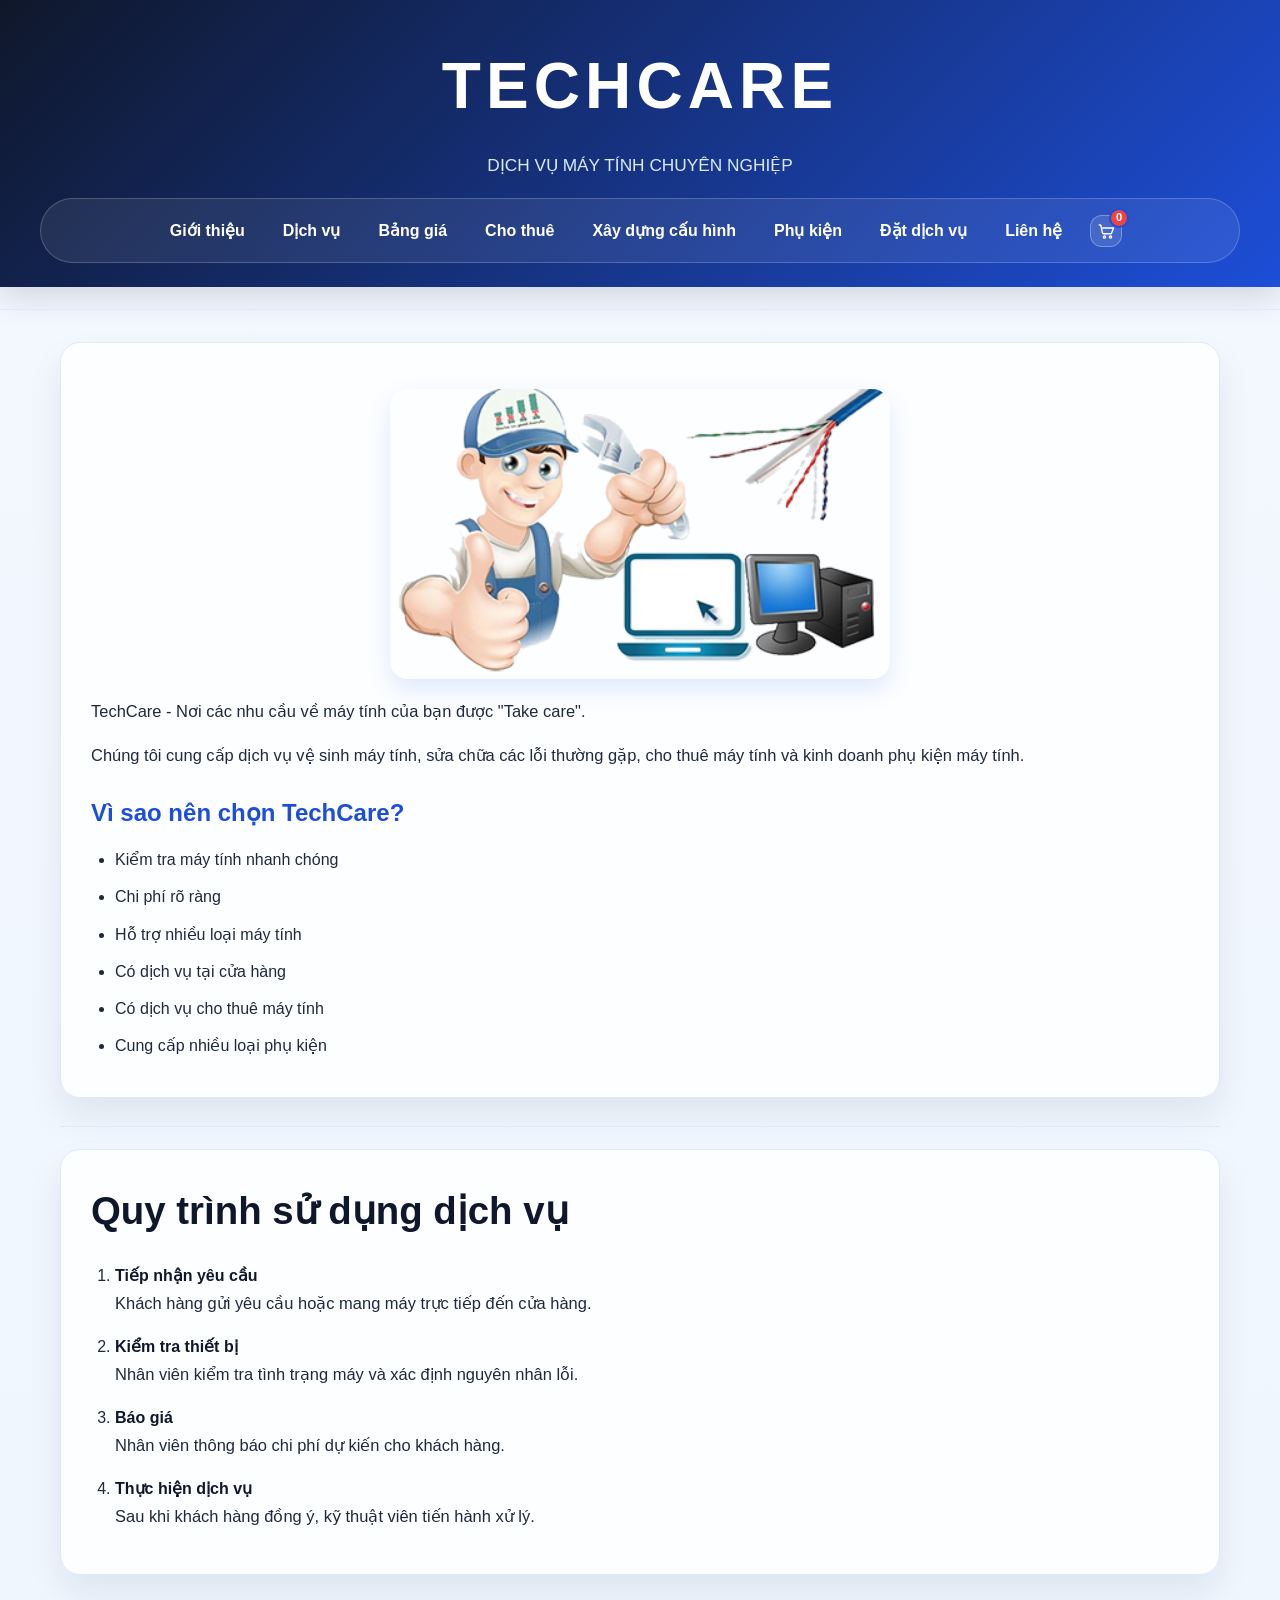
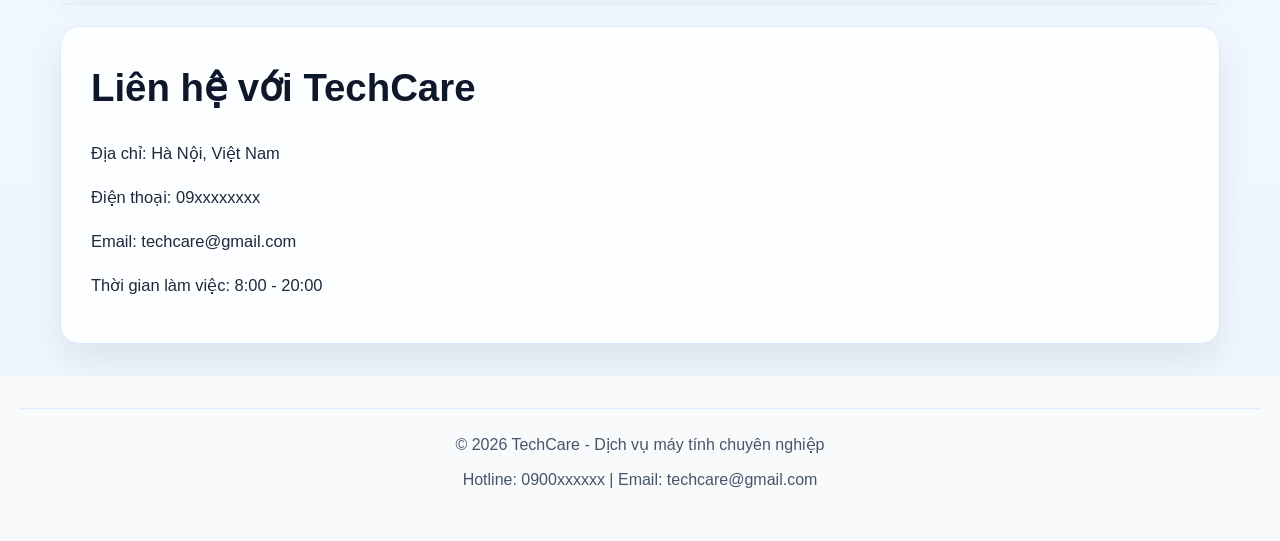
<file: index.html>
<!DOCTYPE html>
<html lang="vi">
<head>
    <meta charset="UTF-8">
    <meta name="viewport" content="width=device-width, initial-scale=1.0">
    <title>Trang chủ - TechCare</title>
    <meta name="description" content="TechCare - Dịch vụ sửa chữa, vệ sinh, cho thuê máy tính và phụ kiện máy tính">
    <link rel="stylesheet" href="style.css">
</head>
<body>
<header>
    <h1>TECHCARE</h1>
    <p>DỊCH VỤ MÁY TÍNH CHUYÊN NGHIỆP</p>
    <nav>
    <a href="index.html#gioi-thieu">Giới thiệu</a>
    <a href="dich-vu.html">Dịch vụ</a>
    <a href="bang-gia.html">Bảng giá</a>
    <a href="cho-thue.html">Cho thuê</a>
    <a href="xay-dung-cau-hinh.html">Xây dựng cấu hình</a>
    <a href="phu-kien.html">Phụ kiện</a>
    <a href="dat-dich-vu.html">Đặt dịch vụ</a>
    <a href="index.html#lien-he">Liên hệ</a>
    <button class="cart-button" type="button" aria-label="Giỏ hàng, 0 sản phẩm" aria-haspopup="dialog" aria-controls="cart-dialog">
        <svg viewBox="0 0 24 24" aria-hidden="true" focusable="false">
            <path d="M3 4h2l2.2 10.1a2 2 0 0 0 2 1.6h8.5a2 2 0 0 0 1.9-1.4L22 8H6"></path>
            <circle cx="10" cy="20" r="1.5"></circle>
            <circle cx="18" cy="20" r="1.5"></circle>
        </svg>
        <span class="cart-count" aria-live="polite">0</span>
    </button>
</nav>
</header>
<hr>
<main>
<section id="gioi-thieu">

            
            <img src="images/021809.png" alt="Sửa chữa máy tính" width="500">
            

            <p>
                TechCare - Nơi các nhu cầu về máy tính của bạn được "Take care".
            </p>

            <p>
                Chúng tôi cung cấp dịch vụ vệ sinh máy tính,
                sửa chữa các lỗi thường gặp, cho thuê máy tính
                và kinh doanh phụ kiện máy tính.
            </p>

            <h3>Vì sao nên chọn TechCare?</h3>

            <ul>
                <li>Kiểm tra máy tính nhanh chóng</li>
                <li>Chi phí rõ ràng</li>
                <li>Hỗ trợ nhiều loại máy tính</li>
                <li>Có dịch vụ tại cửa hàng</li>
                <li>Có dịch vụ cho thuê máy tính</li>
                <li>Cung cấp nhiều loại phụ kiện</li>
            </ul>

        </section>

<hr>

<section id="quy-trinh">

            <h2>Quy trình sử dụng dịch vụ</h2>

            <ol>

                <li>
                    <strong>Tiếp nhận yêu cầu</strong>
                    <p>
                        Khách hàng gửi yêu cầu hoặc mang máy
                        trực tiếp đến cửa hàng.
                    </p>
                </li>

                <li>
                    <strong>Kiểm tra thiết bị</strong>
                    <p>
                        Nhân viên kiểm tra tình trạng máy
                        và xác định nguyên nhân lỗi.
                    </p>
                </li>

                <li>
                    <strong>Báo giá</strong>
                    <p>
                        Nhân viên thông báo chi phí dự kiến
                        cho khách hàng.
                    </p>
                </li>

                <li>
    <strong>Thực hiện dịch vụ</strong>
    <p>
        Sau khi khách hàng đồng ý,
        kỹ thuật viên tiến hành xử lý.
    </p>
</li>

</ol>

</section>

<hr>

<section id="lien-he">

    <h2>Liên hệ với TechCare</h2>

    <p>Địa chỉ: Hà Nội, Việt Nam</p>
    <p>Điện thoại: 09xxxxxxxx</p>
    <p>Email: techcare@gmail.com</p>
    <p>Thời gian làm việc: 8:00 - 20:00</p>

</section>
</main>
<footer>
    <hr>
    <p>&copy; 2026 TechCare - Dịch vụ máy tính chuyên nghiệp</p>
    <p>Hotline: 0900xxxxxx | Email: techcare@gmail.com</p>
</footer>
<script src="cart.js"></script>
</body>
</html>
</file>
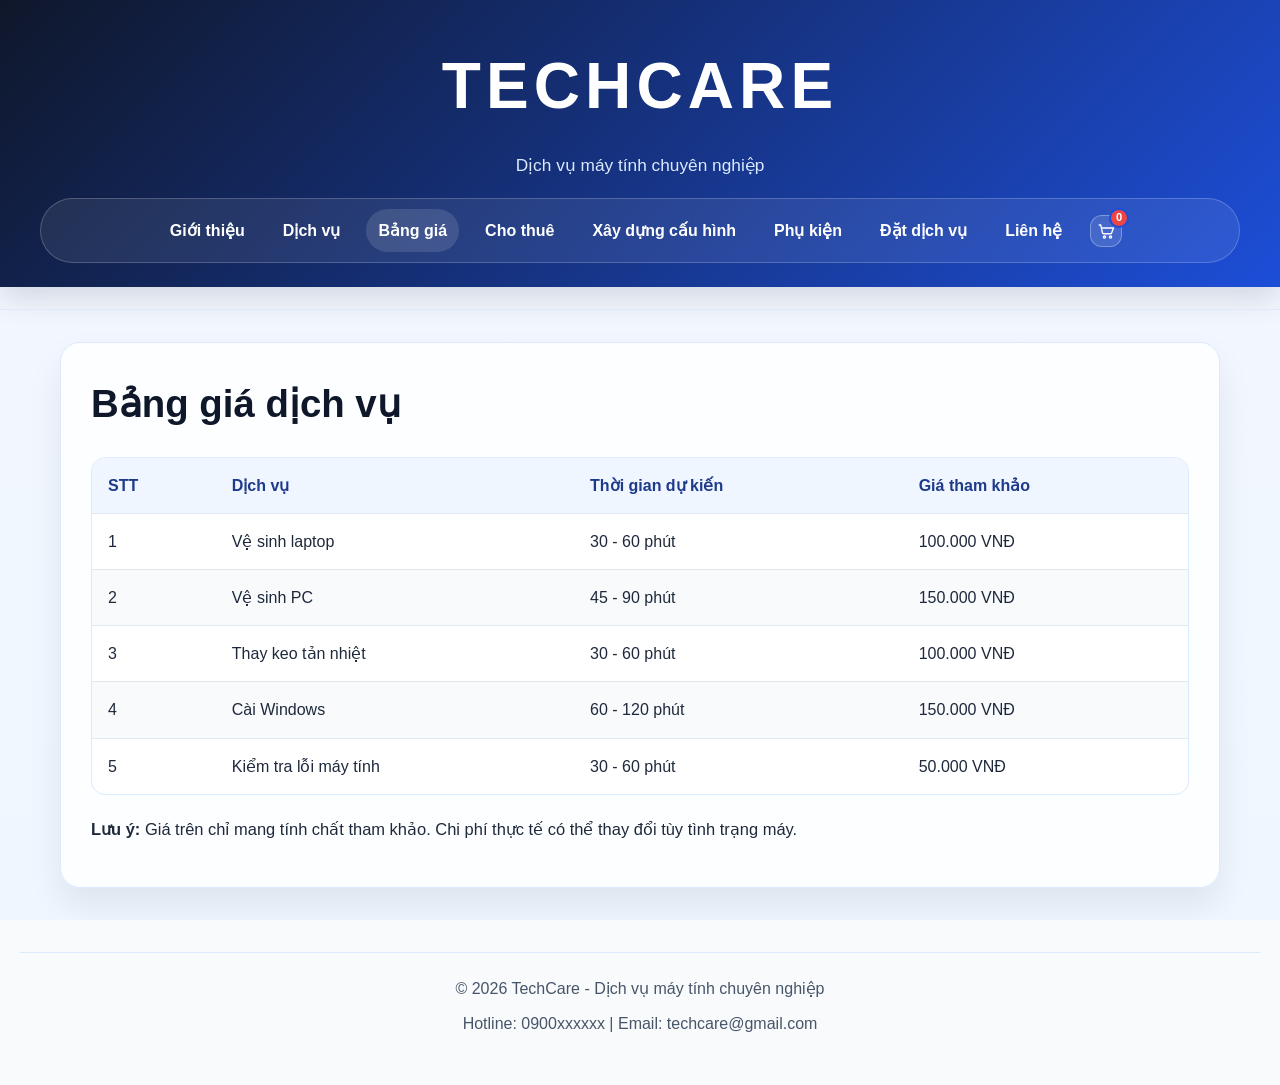
<file: bang-gia.html>
<!DOCTYPE html>
<html lang="vi">
<head>
    <meta charset="UTF-8">
    <meta name="viewport" content="width=device-width, initial-scale=1.0">
    <title>Bảng giá - TechCare</title>
    <meta name="description" content="TechCare - Dịch vụ sửa chữa, vệ sinh, cho thuê máy tính và phụ kiện máy tính">
    <link rel="stylesheet" href="style.css">
</head>
<body>
<header>
    <h1>TECHCARE</h1>
    <p>Dịch vụ máy tính chuyên nghiệp</p>
    <nav>
    <a href="index.html#gioi-thieu">Giới thiệu</a>
    <a href="dich-vu.html">Dịch vụ</a>
    <a href="bang-gia.html" aria-current="page">Bảng giá</a>
    <a href="cho-thue.html">Cho thuê</a>
    <a href="xay-dung-cau-hinh.html">Xây dựng cấu hình</a>
    <a href="phu-kien.html">Phụ kiện</a>
    <a href="dat-dich-vu.html">Đặt dịch vụ</a>
    <a href="index.html#lien-he">Liên hệ</a>
    <button class="cart-button" type="button" aria-label="Giỏ hàng, 0 sản phẩm" aria-haspopup="dialog" aria-controls="cart-dialog">
        <svg viewBox="0 0 24 24" aria-hidden="true" focusable="false">
            <path d="M3 4h2l2.2 10.1a2 2 0 0 0 2 1.6h8.5a2 2 0 0 0 1.9-1.4L22 8H6"></path>
            <circle cx="10" cy="20" r="1.5"></circle>
            <circle cx="18" cy="20" r="1.5"></circle>
        </svg>
        <span class="cart-count" aria-live="polite">0</span>
    </button>
</nav>
</header>
<hr>
<main>
<section id="bang-gia">

            <h2>Bảng giá dịch vụ</h2>

            <div class="table-wrap">
            <table>

                <thead>
                    <tr>
                        <th>STT</th>
                        <th>Dịch vụ</th>
                        <th>Thời gian dự kiến</th>
                        <th>Giá tham khảo</th>
                    </tr>
                </thead>

                <tbody>

                    <tr>
                        <td>1</td>
                        <td>Vệ sinh laptop</td>
                        <td>30 - 60 phút</td>
                        <td>100.000 VNĐ</td>
                    </tr>

                    <tr>
                        <td>2</td>
                        <td>Vệ sinh PC</td>
                        <td>45 - 90 phút</td>
                        <td>150.000 VNĐ</td>
                    </tr>

                    <tr>
                        <td>3</td>
                        <td>Thay keo tản nhiệt</td>
                        <td>30 - 60 phút</td>
                        <td>100.000 VNĐ</td>
                    </tr>

                    <tr>
                        <td>4</td>
                        <td>Cài Windows</td>
                        <td>60 - 120 phút</td>
                        <td>150.000 VNĐ</td>
                    </tr>

                    <tr>
                        <td>5</td>
                        <td>Kiểm tra lỗi máy tính</td>
                        <td>30 - 60 phút</td>
                        <td>50.000 VNĐ</td>
                    </tr>

                </tbody>

            </table>
            </div>

            <p>
                <strong>Lưu ý:</strong>
                Giá trên chỉ mang tính chất tham khảo.
                Chi phí thực tế có thể thay đổi tùy tình trạng máy.
            </p>

        </section>
</main>
<footer>
    <hr>
    <p>&copy; 2026 TechCare - Dịch vụ máy tính chuyên nghiệp</p>
    <p>Hotline: 0900xxxxxx | Email: techcare@gmail.com</p>
</footer>
<script src="cart.js"></script>
</body>
</html>
</file>
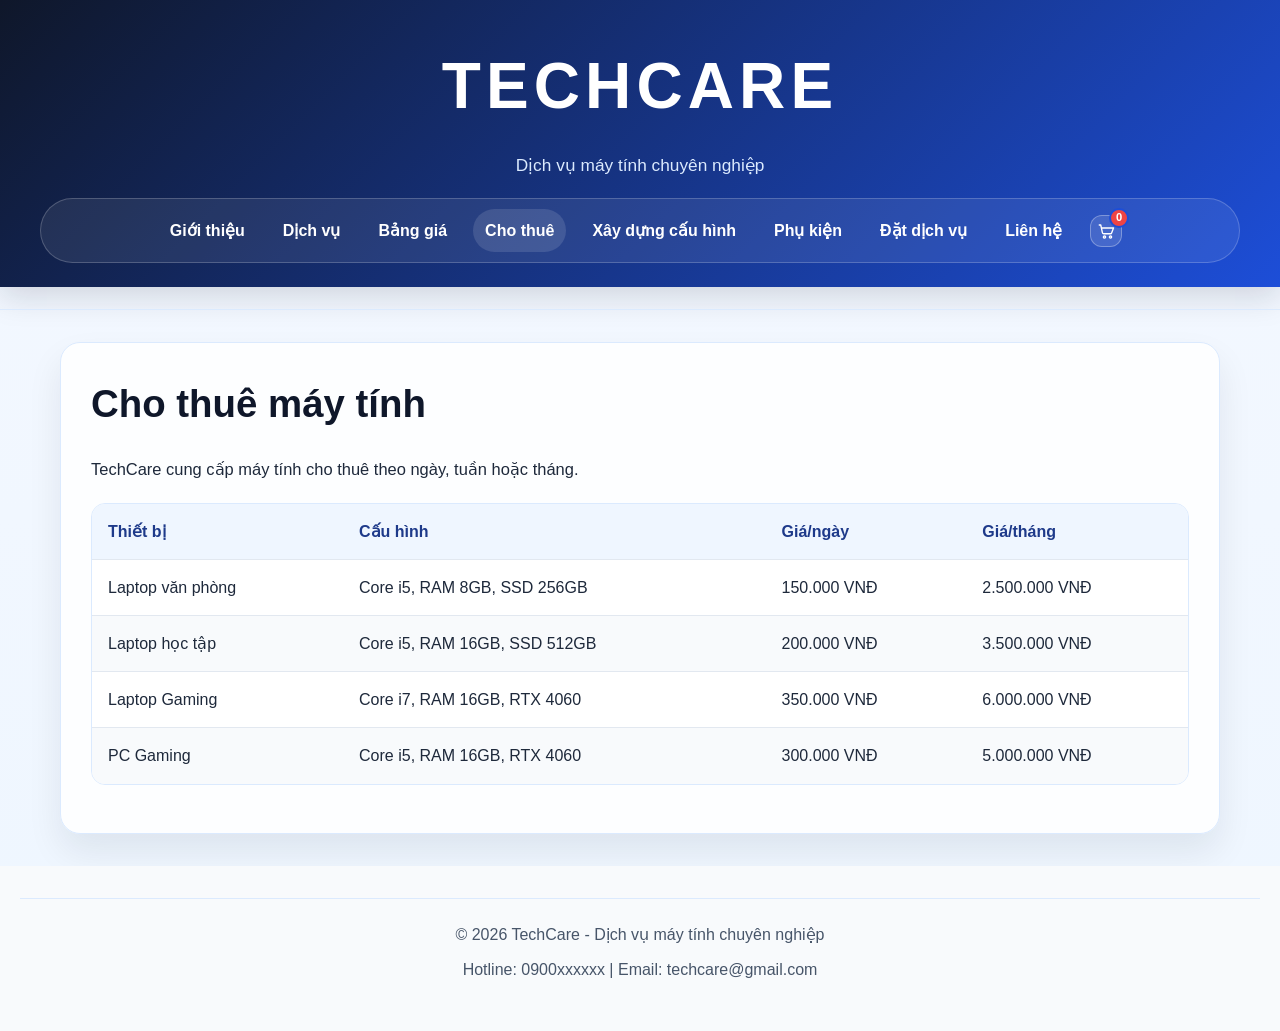
<file: cho-thue.html>
<!DOCTYPE html>
<html lang="vi">
<head>
    <meta charset="UTF-8">
    <meta name="viewport" content="width=device-width, initial-scale=1.0">
    <title>Cho thuê máy tính - TechCare</title>
    <meta name="description" content="TechCare - Dịch vụ sửa chữa, vệ sinh, cho thuê máy tính và phụ kiện máy tính">
    <link rel="stylesheet" href="style.css">
</head>
<body>
<header>
    <h1>TECHCARE</h1>
    <p>Dịch vụ máy tính chuyên nghiệp</p>
    <nav>
    <a href="index.html#gioi-thieu">Giới thiệu</a>
    <a href="dich-vu.html">Dịch vụ</a>
    <a href="bang-gia.html">Bảng giá</a>
    <a href="cho-thue.html" aria-current="page">Cho thuê</a>
    <a href="xay-dung-cau-hinh.html">Xây dựng cấu hình</a>
    <a href="phu-kien.html">Phụ kiện</a>
    <a href="dat-dich-vu.html">Đặt dịch vụ</a>
    <a href="index.html#lien-he">Liên hệ</a>
    <button class="cart-button" type="button" aria-label="Giỏ hàng, 0 sản phẩm" aria-haspopup="dialog" aria-controls="cart-dialog">
        <svg viewBox="0 0 24 24" aria-hidden="true" focusable="false">
            <path d="M3 4h2l2.2 10.1a2 2 0 0 0 2 1.6h8.5a2 2 0 0 0 1.9-1.4L22 8H6"></path>
            <circle cx="10" cy="20" r="1.5"></circle>
            <circle cx="18" cy="20" r="1.5"></circle>
        </svg>
        <span class="cart-count" aria-live="polite">0</span>
    </button>
</nav>
</header>
<hr>
<main>
<section id="cho-thue">

            <h2>Cho thuê máy tính</h2><p>
                TechCare cung cấp máy tính cho thuê theo ngày,
                tuần hoặc tháng.
            </p>

            <div class="table-wrap">
            <table>

                <thead>

                    <tr>
                        <th>Thiết bị</th>
                        <th>Cấu hình</th>
                        <th>Giá/ngày</th>
                        <th>Giá/tháng</th>
                    </tr>

                </thead>

                <tbody>

                    <tr>
                        <td>Laptop văn phòng</td>
                        <td>Core i5, RAM 8GB, SSD 256GB</td>
                        <td>150.000 VNĐ</td>
                        <td>2.500.000 VNĐ</td>
                    </tr>

                    <tr>
                        <td>Laptop học tập</td>
                        <td>Core i5, RAM 16GB, SSD 512GB</td>
                        <td>200.000 VNĐ</td>
                        <td>3.500.000 VNĐ</td>
                    </tr>

                    <tr>
                        <td>Laptop Gaming</td>
                        <td>Core i7, RAM 16GB, RTX 4060</td>
                        <td>350.000 VNĐ</td>
                        <td>6.000.000 VNĐ</td>
                    </tr>

                    <tr>
                        <td>PC Gaming</td>
                        <td>Core i5, RAM 16GB, RTX 4060</td>
                        <td>300.000 VNĐ</td>
                        <td>5.000.000 VNĐ</td>
                    </tr>

                </tbody>

            </table>
            </div>

        </section>
</main>
<footer>
    <hr>
    <p>&copy; 2026 TechCare - Dịch vụ máy tính chuyên nghiệp</p>
    <p>Hotline: 0900xxxxxx | Email: techcare@gmail.com</p>
</footer>
<script src="cart.js"></script>
</body>
</html>
</file>
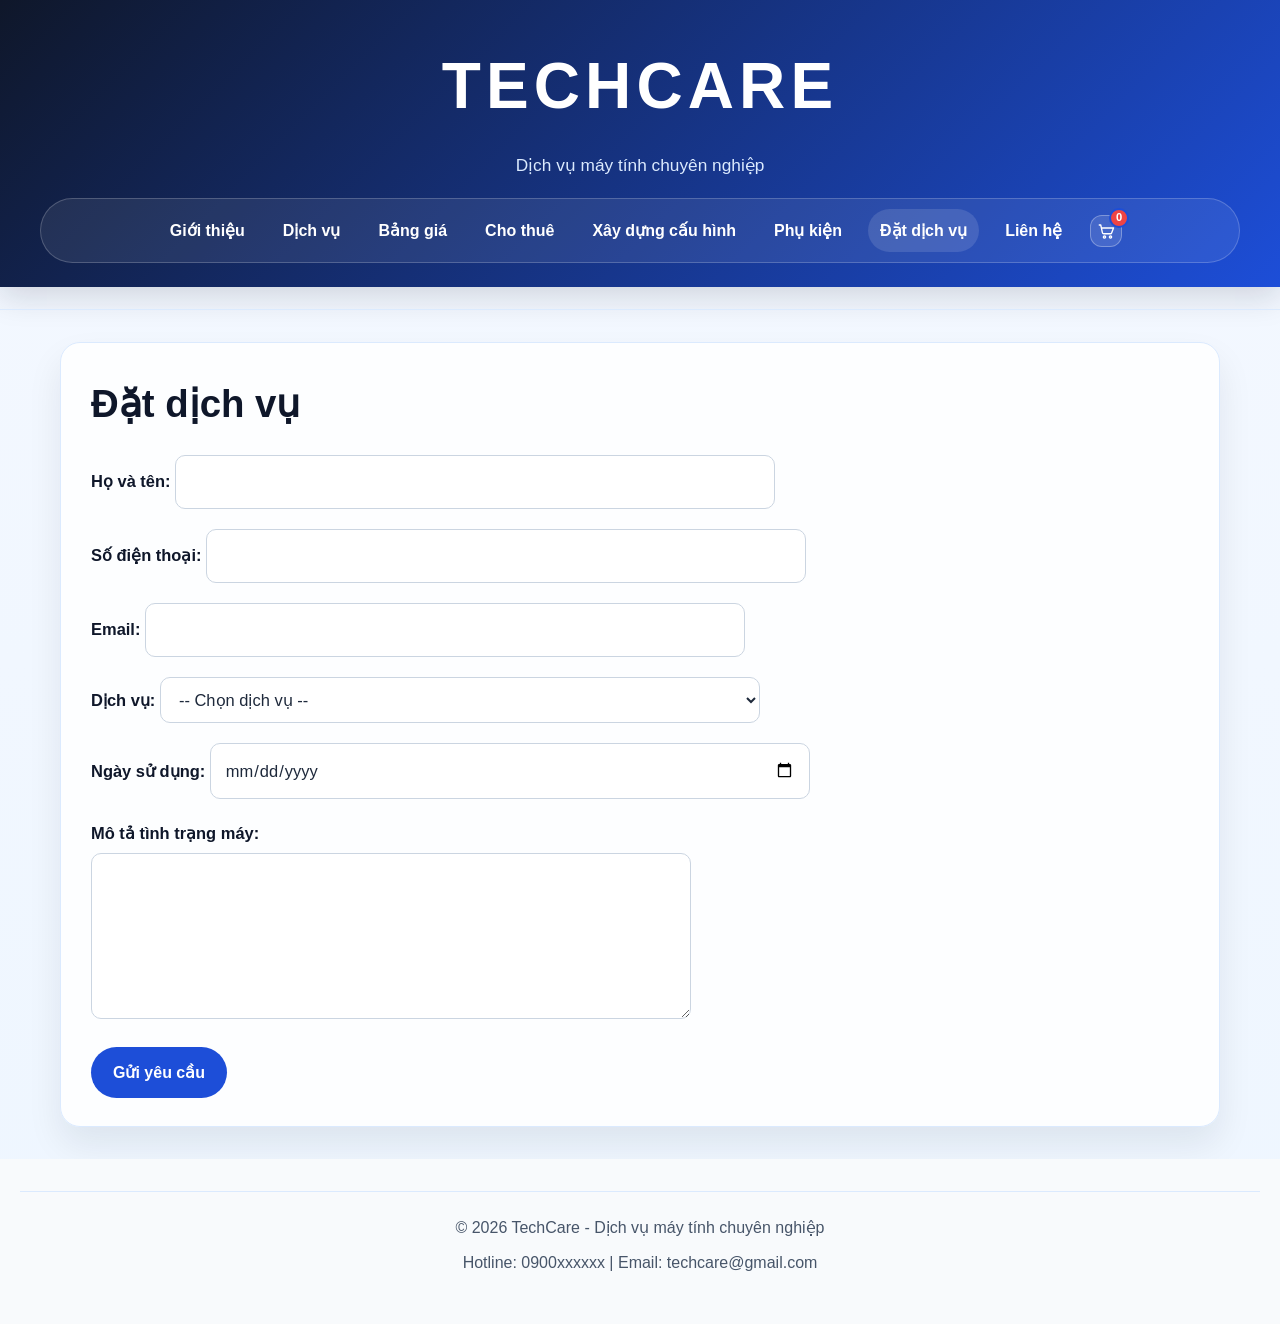
<file: dat-dich-vu.html>
<!DOCTYPE html>
<html lang="vi">
<head>
    <meta charset="UTF-8">
    <meta name="viewport" content="width=device-width, initial-scale=1.0">
    <title>Đặt dịch vụ - TechCare</title>
    <meta name="description" content="TechCare - Dịch vụ sửa chữa, vệ sinh, cho thuê máy tính và phụ kiện máy tính">
    <link rel="stylesheet" href="style.css">
</head>
<body>
<header>
    <h1>TECHCARE</h1>
    <p>Dịch vụ máy tính chuyên nghiệp</p>
    <nav>
    <a href="index.html#gioi-thieu">Giới thiệu</a>
    <a href="dich-vu.html">Dịch vụ</a>
    <a href="bang-gia.html">Bảng giá</a>
    <a href="cho-thue.html">Cho thuê</a>
    <a href="xay-dung-cau-hinh.html">Xây dựng cấu hình</a>
    <a href="phu-kien.html">Phụ kiện</a>
    <a href="dat-dich-vu.html" aria-current="page">Đặt dịch vụ</a>
    <a href="index.html#lien-he">Liên hệ</a>
    <button class="cart-button" type="button" aria-label="Giỏ hàng, 0 sản phẩm" aria-haspopup="dialog" aria-controls="cart-dialog">
        <svg viewBox="0 0 24 24" aria-hidden="true" focusable="false">
            <path d="M3 4h2l2.2 10.1a2 2 0 0 0 2 1.6h8.5a2 2 0 0 0 1.9-1.4L22 8H6"></path>
            <circle cx="10" cy="20" r="1.5"></circle>
            <circle cx="18" cy="20" r="1.5"></circle>
        </svg>
        <span class="cart-count" aria-live="polite">0</span>
    </button>
</nav>
</header>
<hr>
<main>
<section id="dat-dich-vu">

    <h2>Đặt dịch vụ</h2>

    <form action="#" method="post">

        <p>
            <label for="ho-ten">Họ và tên:</label>
            <input id="ho-ten" name="hoTen" type="text" required>
        </p>

        <p>
            <label for="so-dien-thoai">Số điện thoại:</label>
            <input id="so-dien-thoai" name="soDienThoai" type="tel" required>
        </p>

        <p>
            <label for="email">Email:</label>
            <input id="email" name="email" type="email">
        </p>

        <p>
            <label for="dich-vu">Dịch vụ:</label>
            <select id="dich-vu" name="dichVu" required>
                <option value="">-- Chọn dịch vụ --</option>
                <option value="ve-sinh-may-tinh">Vệ sinh máy tính</option>
                <option value="sua-loi-may-tinh">Sửa lỗi máy tính</option>
                <option value="thay-keo-tan-nhiet">Thay keo tản nhiệt</option>
                <option value="cai-windows">Cài Windows</option>
                <option value="kiem-tra-loi-may-tinh">Kiểm tra lỗi máy tính</option>
            </select>
        </p>

        <p>
            <label for="ngay-su-dung">Ngày sử dụng:</label>
            <input id="ngay-su-dung" name="ngaySuDung" type="date">
        </p>

        <p>
            <label for="mo-ta">Mô tả tình trạng máy:</label><br>
            <textarea id="mo-ta" name="moTa" rows="5" cols="40"></textarea>
        </p>
        <button type="submit">Gửi yêu cầu</button>
    </form>

</section>
</main>
<footer>
    <hr>
    <p>&copy; 2026 TechCare - Dịch vụ máy tính chuyên nghiệp</p>
    <p>Hotline: 0900xxxxxx | Email: techcare@gmail.com</p>
</footer>
<script src="cart.js"></script>
</body>
</html>
</file>
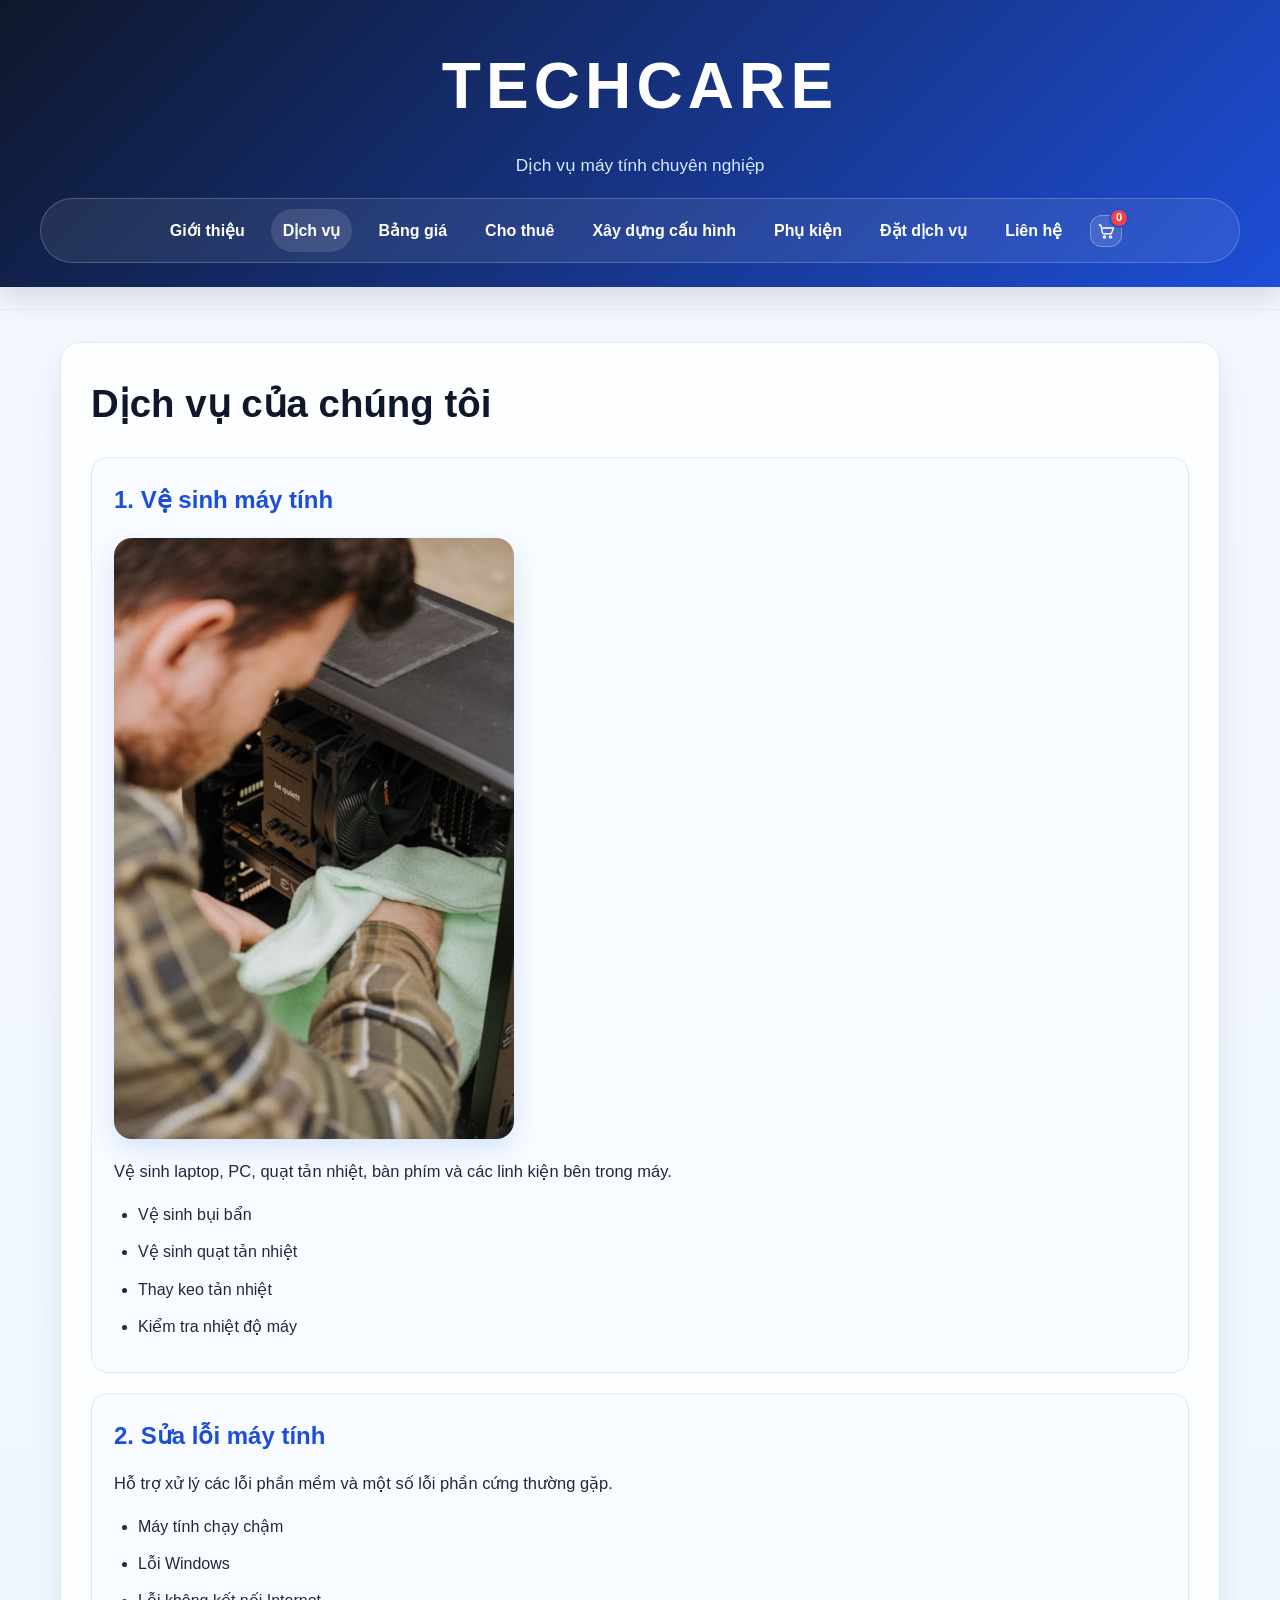
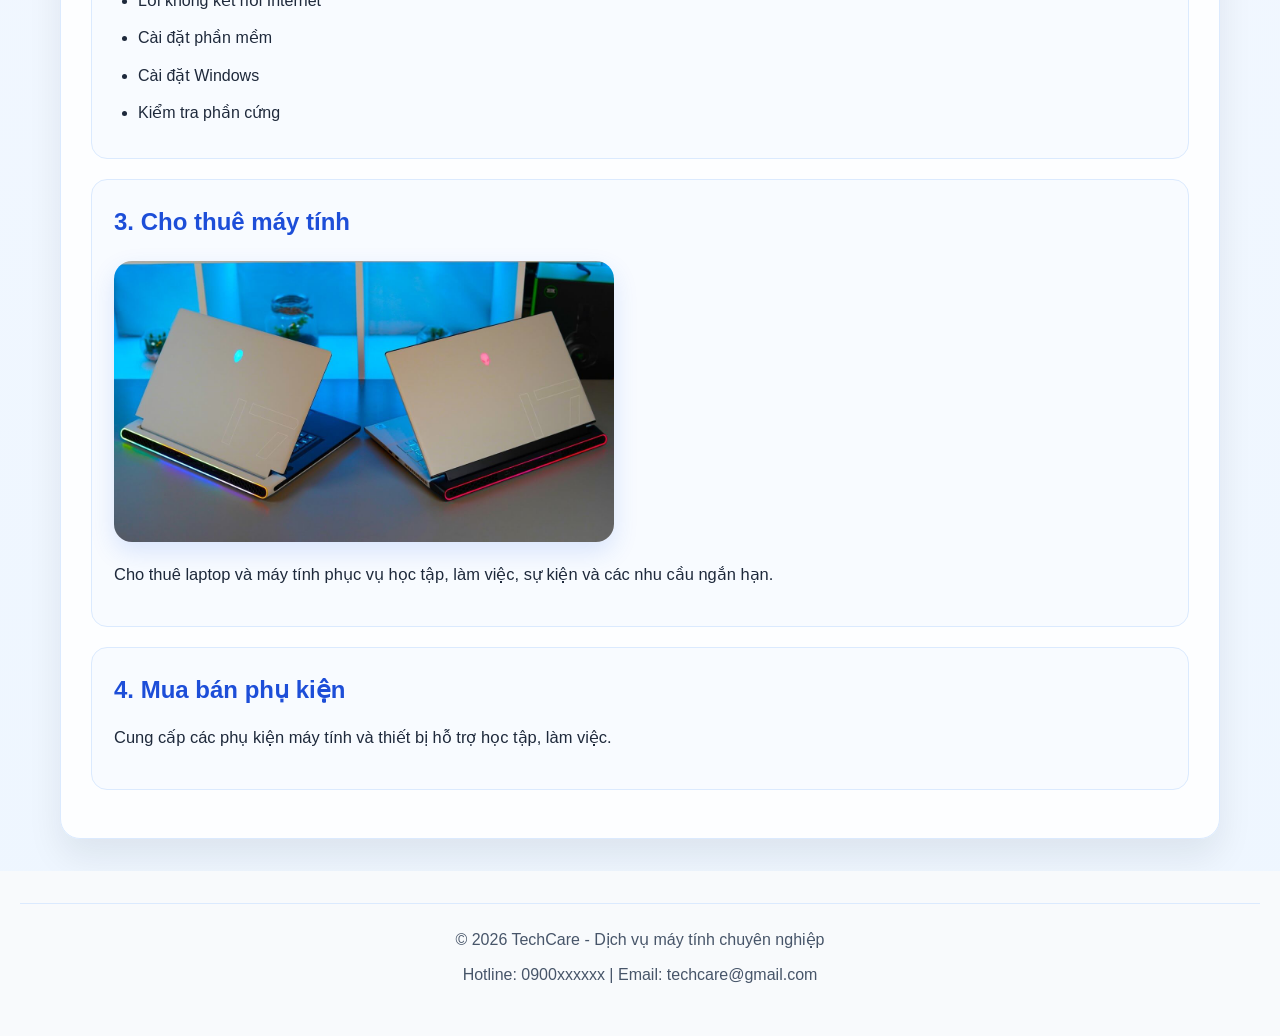
<file: dich-vu.html>
<!DOCTYPE html>
<html lang="vi">
<head>
    <meta charset="UTF-8">
    <meta name="viewport" content="width=device-width, initial-scale=1.0">
    <title>Dịch vụ - TechCare</title>
    <meta name="description" content="TechCare - Dịch vụ sửa chữa, vệ sinh, cho thuê máy tính và phụ kiện máy tính">
    <link rel="stylesheet" href="style.css">
</head>
<body>
<header>
    <h1>TECHCARE</h1>
    <p>Dịch vụ máy tính chuyên nghiệp</p>
    <nav>
    <a href="index.html#gioi-thieu">Giới thiệu</a>
    <a href="dich-vu.html" aria-current="page">Dịch vụ</a>
    <a href="bang-gia.html">Bảng giá</a>
    <a href="cho-thue.html">Cho thuê</a>
    <a href="xay-dung-cau-hinh.html">Xây dựng cấu hình</a>
    <a href="phu-kien.html">Phụ kiện</a>
    <a href="dat-dich-vu.html">Đặt dịch vụ</a>
    <a href="index.html#lien-he">Liên hệ</a>
    <button class="cart-button" type="button" aria-label="Giỏ hàng, 0 sản phẩm" aria-haspopup="dialog" aria-controls="cart-dialog">
        <svg viewBox="0 0 24 24" aria-hidden="true" focusable="false">
            <path d="M3 4h2l2.2 10.1a2 2 0 0 0 2 1.6h8.5a2 2 0 0 0 1.9-1.4L22 8H6"></path>
            <circle cx="10" cy="20" r="1.5"></circle>
            <circle cx="18" cy="20" r="1.5"></circle>
        </svg>
        <span class="cart-count" aria-live="polite">0</span>
    </button>
</nav>
</header>
<hr>
<main>
<section id="dich-vu">

            <h2>Dịch vụ của chúng tôi</h2>

            <article>

                <h3>1. Vệ sinh máy tính</h3>
                <img src="images/031809.avif" alt="Vệ sinh máy tính" width="400">

                <p>
                    Vệ sinh laptop, PC, quạt tản nhiệt,
                    bàn phím và các linh kiện bên trong máy.
                </p>

                <ul>
                    <li>Vệ sinh bụi bẩn</li>
                    <li>Vệ sinh quạt tản nhiệt</li>
                    <li>Thay keo tản nhiệt</li>
                    <li>Kiểm tra nhiệt độ máy</li>
                </ul>

            </article>


            <article>

                <h3>2. Sửa lỗi máy tính</h3>

                <p>
                    Hỗ trợ xử lý các lỗi phần mềm và một số lỗi
                    phần cứng thường gặp.
                </p>

                <ul>
                    <li>Máy tính chạy chậm</li>
                    <li>Lỗi Windows</li><li>Lỗi không kết nối Internet</li>
                    <li>Cài đặt phần mềm</li>
                    <li>Cài đặt Windows</li>
                    <li>Kiểm tra phần cứng</li>
                </ul>

            </article>


            <article>

                <h3>3. Cho thuê máy tính</h3>
                <img src="images/041809.jpg" alt="Cho thuê máy tính" width="500">

                <p>
                    Cho thuê laptop và máy tính phục vụ học tập,
                    làm việc, sự kiện và các nhu cầu ngắn hạn.
                </p>

            </article>


            <article>

                <h3>4. Mua bán phụ kiện</h3>

                <p>
                    Cung cấp các phụ kiện máy tính và thiết bị
                    hỗ trợ học tập, làm việc.
                </p>

            </article>

        </section>
</main>
<footer>
    <hr>
    <p>&copy; 2026 TechCare - Dịch vụ máy tính chuyên nghiệp</p>
    <p>Hotline: 0900xxxxxx | Email: techcare@gmail.com</p>
</footer>
<script src="cart.js"></script>
</body>
</html>
</file>
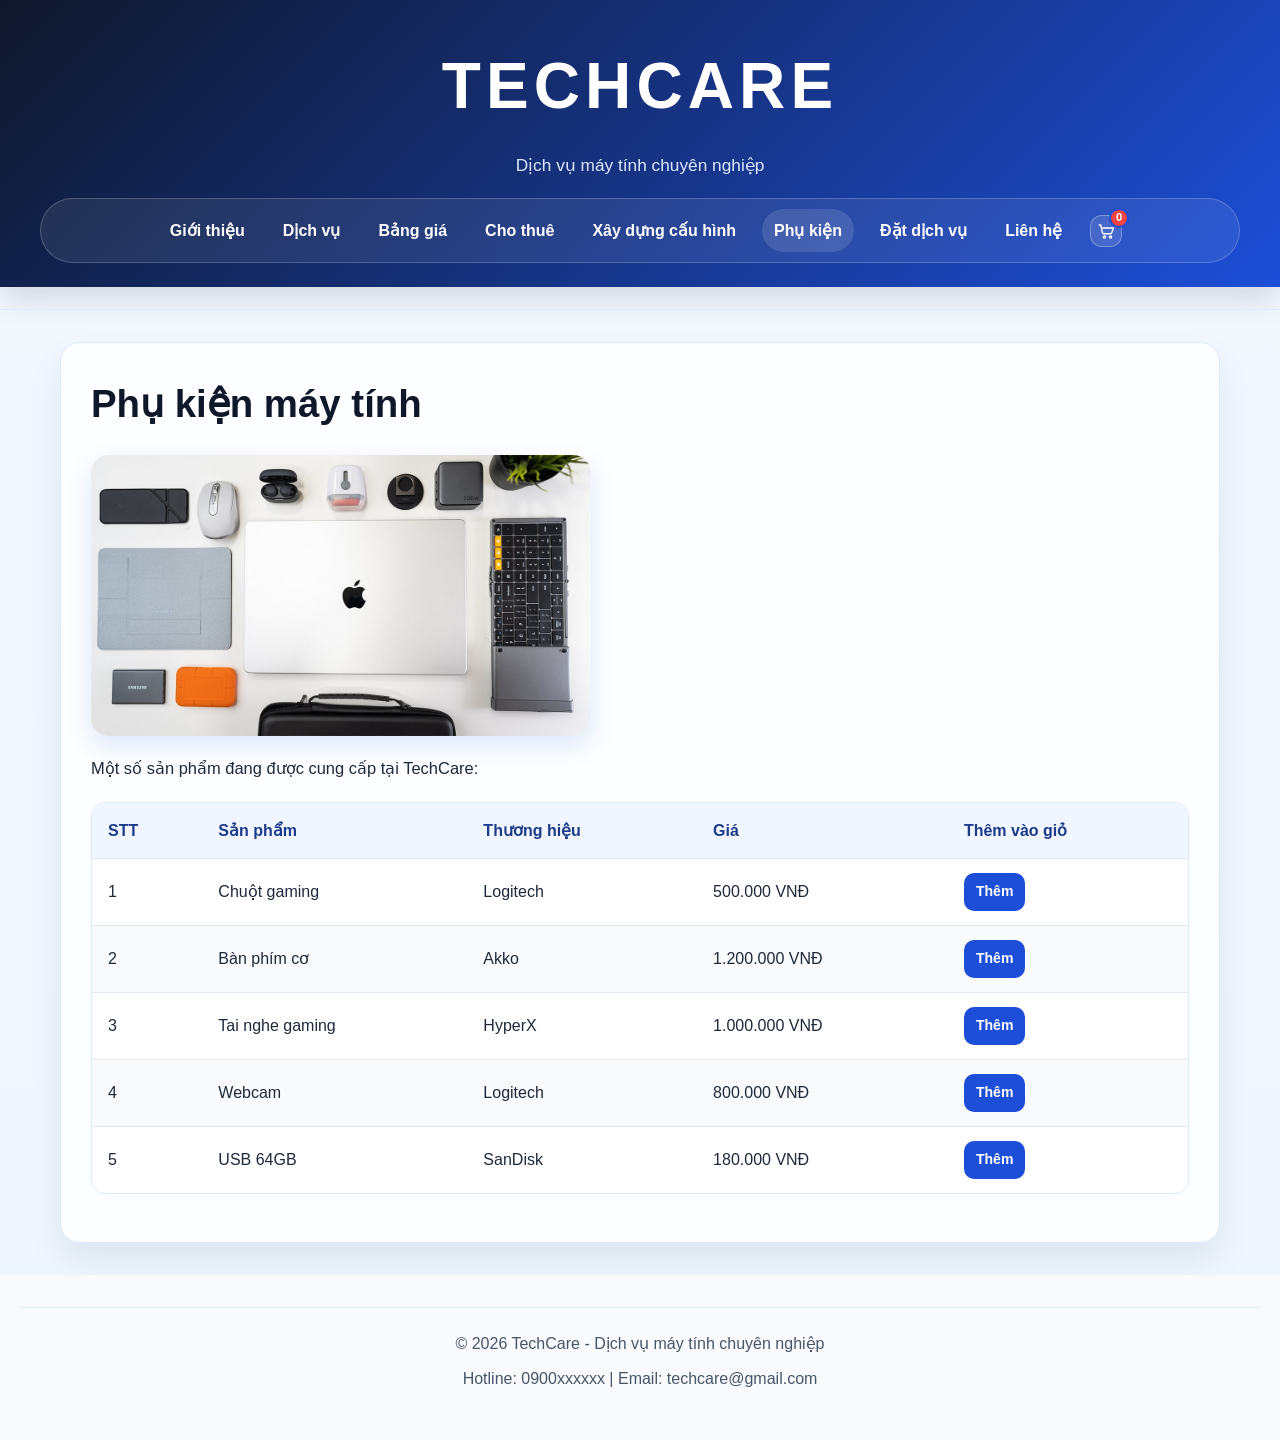
<file: phu-kien.html>
<!DOCTYPE html>
<html lang="vi">
<head>
    <meta charset="UTF-8">
    <meta name="viewport" content="width=device-width, initial-scale=1.0">
    <title>Phụ kiện - TechCare</title>
    <meta name="description" content="TechCare - Dịch vụ sửa chữa, vệ sinh, cho thuê máy tính và phụ kiện máy tính">
    <link rel="stylesheet" href="style.css">
</head>
<body>
<header>
    <h1>TECHCARE</h1>
    <p>Dịch vụ máy tính chuyên nghiệp</p>
    <nav>
    <a href="index.html#gioi-thieu">Giới thiệu</a>
    <a href="dich-vu.html">Dịch vụ</a>
    <a href="bang-gia.html">Bảng giá</a>
    <a href="cho-thue.html">Cho thuê</a>
    <a href="xay-dung-cau-hinh.html">Xây dựng cấu hình</a>
    <a href="phu-kien.html" aria-current="page">Phụ kiện</a>
    <a href="dat-dich-vu.html">Đặt dịch vụ</a>
    <a href="index.html#lien-he">Liên hệ</a>
    <button class="cart-button" type="button" aria-label="Giỏ hàng, 0 sản phẩm" aria-haspopup="dialog" aria-controls="cart-dialog">
        <svg viewBox="0 0 24 24" aria-hidden="true" focusable="false">
            <path d="M3 4h2l2.2 10.1a2 2 0 0 0 2 1.6h8.5a2 2 0 0 0 1.9-1.4L22 8H6"></path>
            <circle cx="10" cy="20" r="1.5"></circle>
            <circle cx="18" cy="20" r="1.5"></circle>
        </svg>
        <span class="cart-count" aria-live="polite">0</span>
    </button>
</nav>
</header>
<hr>
<main>
<section id="phu-kien">

            <h2>Phụ kiện máy tính</h2>
            <img src="images/051809.jpg" alt="Phụ kiện máy tính" width="500">

            <p>
                Một số sản phẩm đang được cung cấp tại TechCare:
            </p>
            

            <div class="table-wrap">
            <table>

                <thead>

                    <tr>
                        <th>STT</th>
                        <th>Sản phẩm</th>
                        <th>Thương hiệu</th>
                        <th>Giá</th>
                        <th>Thêm vào giỏ</th>
                    </tr>

                </thead>

                <tbody>

                    <tr>
                        <td>1</td>
                        <td>Chuột gaming</td>
                        <td>Logitech</td>
                        <td>500.000 VNĐ</td>
                        <td><button class="add-to-cart-button" type="button" data-product-name="Chuột gaming" data-product-price="500000">Thêm</button></td>
                    </tr>

                    <tr>
                        <td>2</td>
                        <td>Bàn phím cơ</td>
                        <td>Akko</td>
                        <td>1.200.000 VNĐ</td>
                        <td><button class="add-to-cart-button" type="button" data-product-name="Bàn phím cơ" data-product-price="1200000">Thêm</button></td>
                    </tr>

                    <tr>
                        <td>3</td>
                        <td>Tai nghe gaming</td>
                        <td>HyperX</td>
                        <td>1.000.000 VNĐ</td>
                        <td><button class="add-to-cart-button" type="button" data-product-name="Tai nghe gaming" data-product-price="1000000">Thêm</button></td>
                    </tr>

                    <tr>
                        <td>4</td>
                        <td>Webcam</td>
                        <td>Logitech</td>
                        <td>800.000 VNĐ</td>
                        <td><button class="add-to-cart-button" type="button" data-product-name="Webcam" data-product-price="800000">Thêm</button></td>
                    </tr>

                    <tr>
                        <td>5</td>
                        <td>USB 64GB</td>
                        <td>SanDisk</td>
                        <td>180.000 VNĐ</td>
                        <td><button class="add-to-cart-button" type="button" data-product-name="USB 64GB" data-product-price="180000">Thêm</button></td>
                    </tr>

                </tbody>

            </table>
            </div>

        </section>
</main>
<footer>
    <hr>
    <p>&copy; 2026 TechCare - Dịch vụ máy tính chuyên nghiệp</p>
    <p>Hotline: 0900xxxxxx | Email: techcare@gmail.com</p>
</footer>
<script src="cart.js"></script>
</body>
</html>
</file>
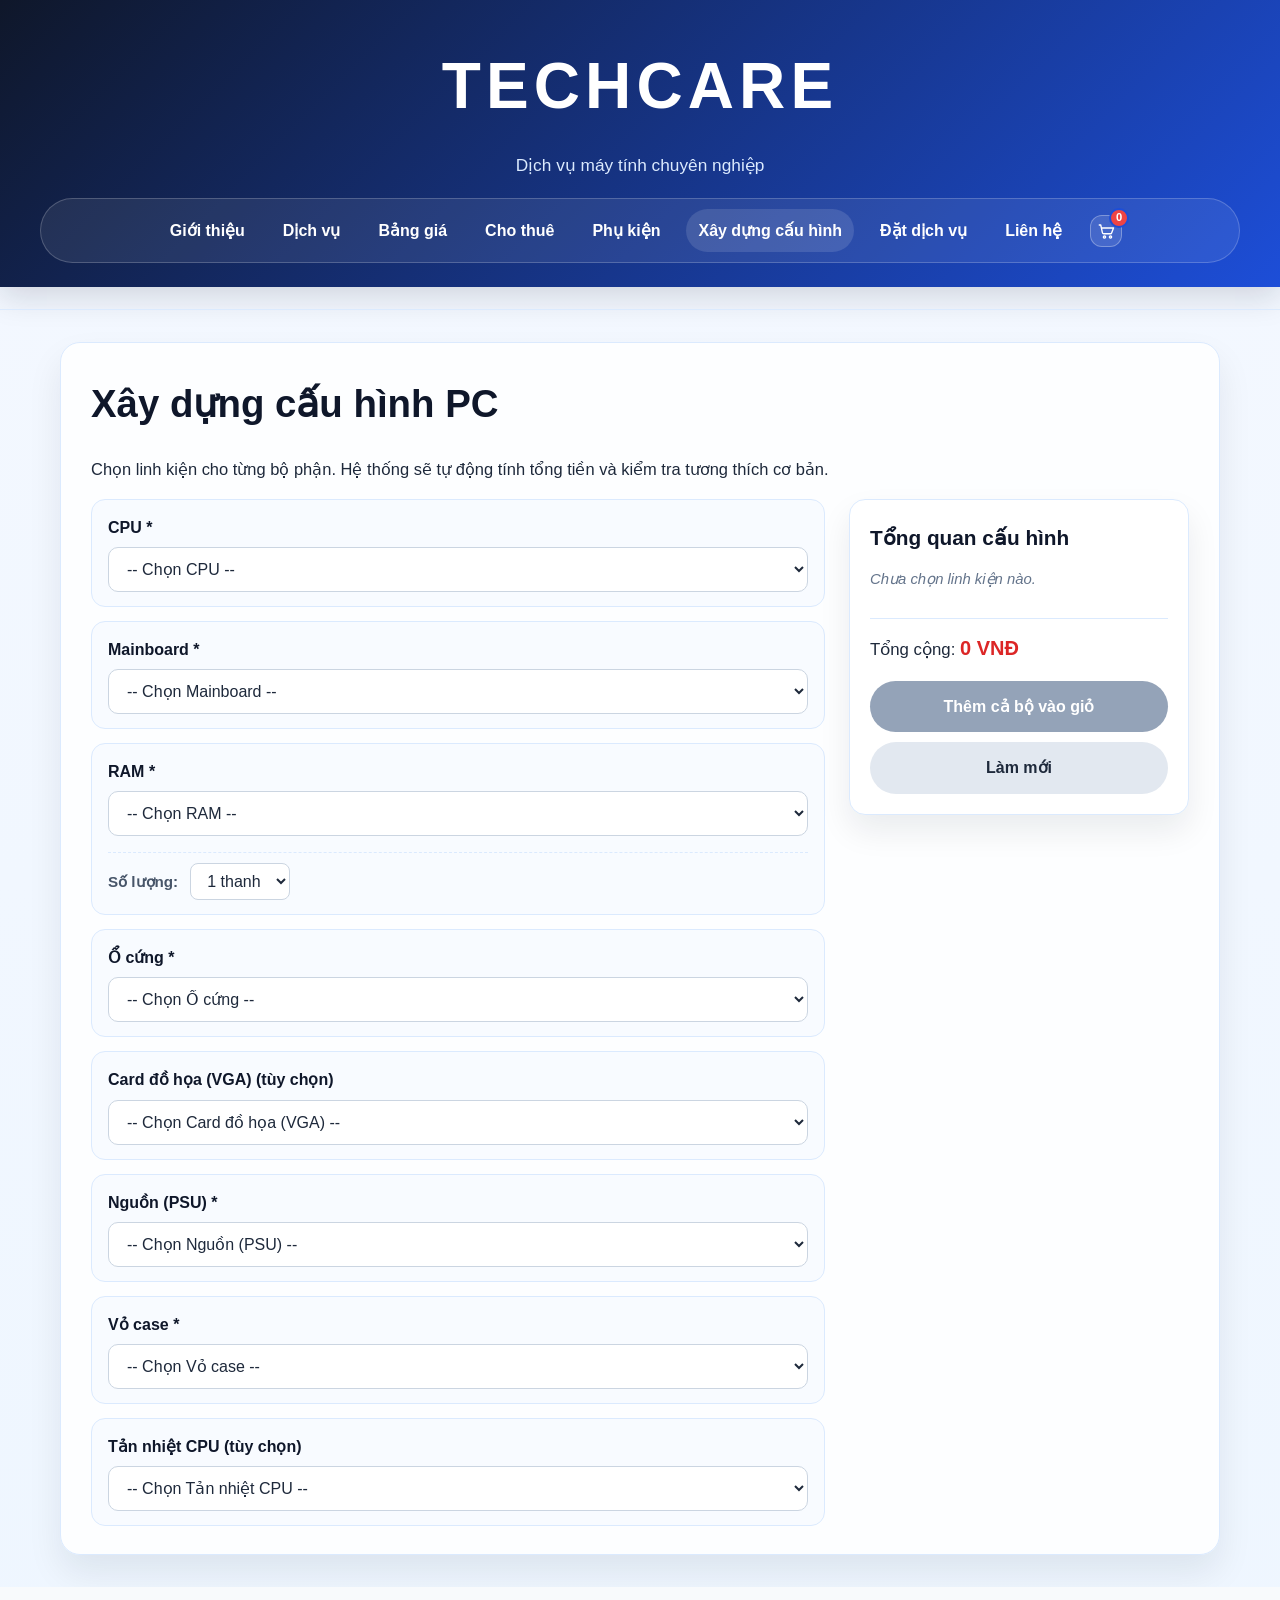
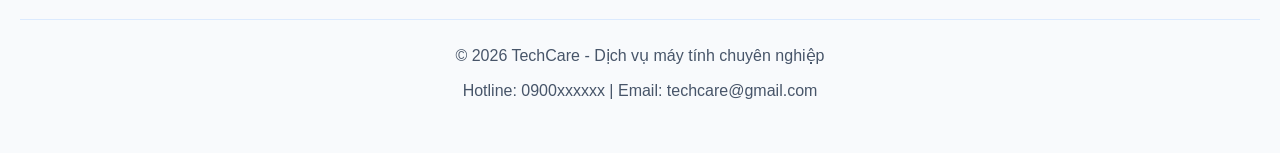
<file: xay-dung-cau-hinh.html>
<!DOCTYPE html>
<html lang="vi">
<head>
    <meta charset="UTF-8">
    <meta name="viewport" content="width=device-width, initial-scale=1.0">
    <title>Xây dựng cấu hình PC - TechCare</title>
    <meta name="description" content="TechCare - Tự xây dựng cấu hình PC theo nhu cầu, kiểm tra tương thích và tính giá tự động">
    <link rel="stylesheet" href="style.css">
</head>
<body>
<header>
    <h1>TECHCARE</h1>
    <p>Dịch vụ máy tính chuyên nghiệp</p>
    <nav>
    <a href="index.html#gioi-thieu">Giới thiệu</a>
    <a href="dich-vu.html">Dịch vụ</a>
    <a href="bang-gia.html">Bảng giá</a>
    <a href="cho-thue.html">Cho thuê</a>
    <a href="phu-kien.html">Phụ kiện</a>
    <a href="xay-dung-cau-hinh.html" aria-current="page">Xây dựng cấu hình</a>
    <a href="dat-dich-vu.html">Đặt dịch vụ</a>
    <a href="index.html#lien-he">Liên hệ</a>
    <button class="cart-button" type="button" aria-label="Giỏ hàng, 0 sản phẩm" aria-haspopup="dialog" aria-controls="cart-dialog">
        <svg viewBox="0 0 24 24" aria-hidden="true" focusable="false">
            <path d="M3 4h2l2.2 10.1a2 2 0 0 0 2 1.6h8.5a2 2 0 0 0 1.9-1.4L22 8H6"></path>
            <circle cx="10" cy="20" r="1.5"></circle>
            <circle cx="18" cy="20" r="1.5"></circle>
        </svg>
        <span class="cart-count" aria-live="polite">0</span>
    </button>
</nav>
</header>
<hr>
<main>
<section id="xay-dung-cau-hinh">
    <h2>Xây dựng cấu hình PC</h2>
    <p>Chọn linh kiện cho từng bộ phận. Hệ thống sẽ tự động tính tổng tiền và kiểm tra tương thích cơ bản.</p>

    <div class="pc-builder">
        <div class="pc-builder-parts" id="pc-builder-parts">
            <!-- Các nhóm linh kiện sẽ được render bằng JS -->
        </div>

        <aside class="pc-builder-summary" aria-live="polite">
            <h3>Tổng quan cấu hình</h3>
            <ul class="pc-summary-list" id="pc-summary-list">
                <li class="pc-summary-empty">Chưa chọn linh kiện nào.</li>
            </ul>
            <p class="pc-warning" id="pc-warning" hidden></p>
            <p class="pc-total">Tổng cộng: <strong id="pc-total-price">0 VNĐ</strong></p>
            <div class="pc-actions">
                <button type="button" id="pc-add-all" class="pc-add-all">Thêm cả bộ vào giỏ</button>
                <button type="button" id="pc-reset" class="pc-reset">Làm mới</button>
            </div>
        </aside>
    </div>
</section>
</main>
<footer>
    <hr>
    <p>&copy; 2026 TechCare - Dịch vụ máy tính chuyên nghiệp</p>
    <p>Hotline: 0900xxxxxx | Email: techcare@gmail.com</p>
</footer>
<script src="cart.js"></script>
<script src="pc-builder.js"></script>
</body>
</html>
</file>
<file: style.css>
* {
    box-sizing: border-box;
}

html {
    scroll-behavior: smooth;
}

body {
    margin: 0;
    font-family: "Segoe UI", Tahoma, Geneva, Verdana, sans-serif;
    background: linear-gradient(180deg, #f4f8ff 0%, #eef6ff 100%);
    color: #1e293b;
    line-height: 1.7;
}

header {
    background: linear-gradient(135deg, #0f172a 0%, #1d4ed8 100%);
    color: #ffffff;
    padding: 32px 20px 24px;
    text-align: center;
    box-shadow: 0 10px 30px rgba(15, 23, 42, 0.15);
}

header h1 {
    margin: 0;
    font-size: clamp(2.2rem, 5vw, 4rem);
    letter-spacing: 0.08em;
    font-weight: 800;
}

header p {
    margin: 10px 0 18px;
    font-size: 1.08rem;
    color: #dbeafe;
}

nav {
    display: flex;
    justify-content: center;
    align-items: center;
    flex-wrap: wrap;
    gap: 10px 14px;
    max-width: 1200px;
    margin: 0 auto;
    padding: 10px 18px;
    border-radius: 999px;
    background: rgba(255, 255, 255, 0.08);
    border: 1px solid rgba(255, 255, 255, 0.2);
}

nav a {
    color: #ffffff;
    text-decoration: none;
    font-weight: 600;
    padding: 8px 12px;
    border-radius: 999px;
    transition: all 0.2s ease;
}

nav a:hover,
nav a:focus,
nav a[aria-current="page"] {
    background: rgba(255, 255, 255, 0.12);
    text-decoration: none;
}

.cart-button {
    position: relative;
    display: inline-grid;
    flex: 0 0 32px;
    place-items: center;
    width: 32px;
    height: 32px;
    margin-left: 2px;
    padding: 0;
    border: 1px solid rgba(255, 255, 255, 0.3);
    border-radius: 12px;
    background: rgba(255, 255, 255, 0.12);
    color: #ffffff;
}

.cart-button:hover,
.cart-button:focus {
    background: rgba(255, 255, 255, 0.24);
    transform: translateY(-1px);
}

.cart-button svg {
    width: 18px;
    height: 18px;
    fill: none;
    stroke: currentColor;
    stroke-linecap: round;
    stroke-linejoin: round;
    stroke-width: 1.8;
}

.cart-count {
    position: absolute;
    top: -8px;
    right: -8px;
    display: grid;
    min-width: 20px;
    height: 20px;
    padding: 0 5px;
    place-items: center;
    border: 2px solid #1d4ed8;
    border-radius: 999px;
    background: #ef4444;
    color: #ffffff;
    font-size: 0.7rem;
    font-weight: 800;
    line-height: 1;
}

main {
    max-width: 1200px;
    margin: 32px auto;
    padding: 0 20px;
}

section {
    background: rgba(255, 255, 255, 0.88);
    border: 1px solid #dbeafe;
    border-radius: 20px;
    padding: 28px 30px;
    margin-bottom: 28px;
    box-shadow: 0 18px 35px rgba(15, 23, 42, 0.08);
}

section h2 {
    margin-top: 0;
    margin-bottom: 18px;
    color: #0f172a;
    font-size: clamp(1.8rem, 3vw, 2.6rem);
}

#gioi-thieu > img {
    width: min(100%, 500px);
    margin: 18px auto;
}

section h3 {
    margin-top: 24px;
    margin-bottom: 12px;
    color: #1d4ed8;
    font-size: 1.5rem;
}

section p {
    margin: 0 0 16px;
    font-size: 1.03rem;
}

img {
    display: block;
    max-width: 100%;
    height: auto;
    border-radius: 18px;
    margin: 18px 0;
    box-shadow: 0 10px 24px rgba(37, 99, 235, 0.15);
}

ul,
ol {
    padding-left: 24px;
    margin: 12px 0 0;
}

li {
    margin-bottom: 10px;
    line-height: 1.7;
}

li strong {
    color: #0f172a;
}

.table-wrap {
    width: 100%;
    overflow-x: auto;
    margin: 20px 0;
    border: 1px solid #dbeafe;
    border-radius: 14px;
    background: #ffffff;
}

table {
    width: 100%;
    border-collapse: collapse;
    text-align: left;
}

th,
td {
    padding: 14px 16px;
    border-bottom: 1px solid #e2e8f0;
}

th {
    background: #eff6ff;
    color: #1e3a8a;
    font-weight: 700;
    white-space: nowrap;
}

tbody tr:last-child td {
    border-bottom: 0;
}

tbody tr:nth-child(even) {
    background: #f8fafc;
}

tbody tr:hover {
    background: #eff6ff;
}

article {
    padding: 22px;
    margin: 20px 0;
    border: 1px solid #dbeafe;
    border-radius: 16px;
    background: #f8fbff;
}

article h3 {
    margin-top: 0;
}

form p {
    margin-bottom: 20px;
}

label {
    display: inline-block;
    margin-bottom: 6px;
    color: #0f172a;
    font-weight: 600;
}

input,
select,
textarea {
    width: 100%;
    max-width: 600px;
    padding: 12px 14px;
    border: 1px solid #cbd5e1;
    border-radius: 10px;
    background: #ffffff;
    color: #1e293b;
    font: inherit;
}

input:focus,
select:focus,
textarea:focus {
    outline: 3px solid rgba(37, 99, 235, 0.18);
    border-color: #2563eb;
}

textarea {
    resize: vertical;
}

button {
    padding: 12px 22px;
    border: 0;
    border-radius: 999px;
    background: #1d4ed8;
    color: #ffffff;
    font: inherit;
    font-weight: 700;
    cursor: pointer;
    transition: background 0.2s ease, transform 0.2s ease;
}

button:hover,
button:focus {
    background: #1e40af;
    transform: translateY(-1px);
}

.add-to-cart-button {
    padding: 7px 12px;
    border-radius: 10px;
    font-size: 0.88rem;
    white-space: nowrap;
}

.cart-dialog {
    width: min(520px, calc(100% - 32px));
    max-height: min(80vh, 680px);
    padding: 0;
    border: 1px solid #dbeafe;
    border-radius: 20px;
    color: #1e293b;
    box-shadow: 0 24px 70px rgba(15, 23, 42, 0.25);
}

.cart-dialog::backdrop {
    background: rgba(15, 23, 42, 0.55);
    backdrop-filter: blur(3px);
}

.cart-dialog-content {
    padding: 24px;
}

.cart-dialog-header {
    display: flex;
    align-items: center;
    justify-content: space-between;
    gap: 16px;
    margin-bottom: 16px;
}

.cart-dialog-header h2 {
    margin: 0;
    color: #0f172a;
    font-size: 1.6rem;
}

.cart-close-button {
    flex: 0 0 38px;
    width: 38px;
    height: 38px;
    padding: 0;
    border-radius: 12px;
    background: #eff6ff;
    color: #1e3a8a;
    font-size: 1.3rem;
}

.cart-close-button:hover,
.cart-close-button:focus {
    background: #dbeafe;
}

.cart-items {
    display: grid;
    gap: 10px;
    max-height: 45vh;
    overflow-y: auto;
    padding: 2px;
}

.cart-item {
    display: flex;
    align-items: center;
    justify-content: space-between;
    gap: 12px;
    padding: 12px 14px;
    border: 1px solid #dbeafe;
    border-radius: 12px;
    background: #f8fbff;
}

.cart-item p {
    margin: 0;
}

.cart-item-name {
    color: #0f172a;
    font-weight: 700;
}

.cart-item-price {
    color: #475569;
    font-size: 0.92rem;
}

.cart-remove-button {
    flex: 0 0 auto;
    padding: 6px 10px;
    border-radius: 9px;
    background: #fee2e2;
    color: #991b1b;
    font-size: 0.85rem;
}

.cart-remove-button:hover,
.cart-remove-button:focus {
    background: #fecaca;
}

.cart-empty {
    margin: 0;
    padding: 18px 0;
    color: #64748b;
}

.cart-total {
    margin: 18px 0 0;
    padding-top: 14px;
    border-top: 1px solid #dbeafe;
    color: #0f172a;
    font-size: 1.1rem;
    font-weight: 700;
    text-align: right;
}

hr {
    border: none;
    border-top: 1px solid #dbeafe;
    margin: 22px 0;
}

footer {
    text-align: center;
    padding: 10px 20px 40px;
    color: #475569;
    background: #f8fafc;
}

footer p {
    margin: 8px 0;
}

@media (max-width: 640px) {
    header {
        padding-top: 24px;
    }

    nav {
        border-radius: 18px;
        padding: 12px 10px;
    }

    nav a {
        width: fit-content;
    }

    section {
        padding: 22px 18px;
    }
}

article {
    overflow: hidden; 
    transition: transform 0.3s ease, box-shadow 0.3s ease, border-color 0.3s ease;
}

article img {
    transition: transform 0.5s ease;
}

article:hover {
    transform: translateY(-4px);
    border-color: #93c5fd;
    box-shadow: 0 20px 40px rgba(37, 99, 235, 0.12);
}

article:hover img {
    transform: scale(1.04);
}

.cart-items::-webkit-scrollbar {
    width: 6px;
}

.cart-items::-webkit-scrollbar-track {
    background: #f1f5f9;
    border-radius: 999px;
}

.cart-items::-webkit-scrollbar-thumb {
    background: #cbd5e1;
    border-radius: 999px;
    transition: background 0.2s ease;
}

.cart-items::-webkit-scrollbar-thumb:hover {
    background: #94a3b8;
}

button:active,
.cart-button:active {
    transform: scale(0.97);
}

body {
    -webkit-font-smoothing: antialiased;
    -moz-osx-font-smoothing: antialiased;
}

.cart-empty {
    text-align: center;
    font-style: italic;
    color: #94a3b8;
    padding: 28px 0;
} 
/* ===== PC Builder ===== */
.pc-builder {
    display: grid;
    grid-template-columns: minmax(0, 1fr) 340px;
    gap: 24px;
    align-items: start;
}

.pc-builder-parts {
    display: grid;
    gap: 14px;
}

.pc-part-group {
    display: grid;
    gap: 6px;
    padding: 14px 16px;
    border: 1px solid #dbeafe;
    border-radius: 14px;
    background: #f8fbff;
}

.pc-part-label {
    color: #0f172a;
    font-weight: 700;
    margin: 0;
}

.pc-part-select {
    width: 100%;
    max-width: none;
}

.pc-builder-summary {
    position: sticky;
    top: 20px;
    padding: 20px;
    border: 1px solid #dbeafe;
    border-radius: 16px;
    background: #ffffff;
    box-shadow: 0 16px 32px rgba(15, 23, 42, 0.08);
}

.pc-builder-summary h3 {
    margin-top: 0;
    color: #0f172a;
    font-size: 1.3rem;
}

.pc-summary-list {
    list-style: none;
    padding: 0;
    margin: 0 0 12px;
    display: grid;
    gap: 8px;
    font-size: 0.93rem;
}

.pc-summary-item {
    display: flex;
    justify-content: space-between;
    gap: 10px;
    padding-bottom: 8px;
    border-bottom: 1px dashed #e2e8f0;
}

.pc-summary-item span:last-child {
    color: #1d4ed8;
    font-weight: 700;
    white-space: nowrap;
}

.pc-summary-empty {
    color: #64748b;
    font-style: italic;
}

.pc-warning {
    margin: 12px 0;
    padding: 10px 12px;
    border-radius: 10px;
    background: #fef3c7;
    color: #92400e;
    font-size: 0.9rem;
}

.pc-total {
    margin: 16px 0;
    padding-top: 12px;
    border-top: 1px solid #dbeafe;
    font-size: 1.05rem;
}

.pc-total strong {
    color: #dc2626;
    font-size: 1.25rem;
}

.pc-actions {
    display: grid;
    gap: 10px;
}

.pc-add-all {
    width: 100%;
}

.pc-add-all:disabled {
    background: #94a3b8;
    cursor: not-allowed;
    transform: none;
}

.pc-reset {
    width: 100%;
    background: #e2e8f0;
    color: #1e293b;
}

.pc-reset:hover,
.pc-reset:focus {
    background: #cbd5e1;
}

@media (max-width: 860px) {
    .pc-builder {
        grid-template-columns: 1fr;
    }

    .pc-builder-summary {
        position: static;
    }
}
/* ===== Tùy chọn số lượng linh kiện (RAM) ===== */
.pc-part-qty {
    display: flex;
    align-items: center;
    gap: 12px;
    margin-top: 10px;
    padding-top: 10px;
    border-top: 1px dashed #dbeafe;
}

.pc-part-qty label {
    margin-bottom: 0;
    font-weight: 600;
    color: #475569;
    font-size: 0.95rem;
}

.pc-part-qty-select {
    width: auto;
    max-width: 120px;
    padding: 8px 12px;
    border: 1px solid #cbd5e1;
    border-radius: 8px;
    background-color: #ffffff;
    font: inherit;
    color: #1e293b;
    cursor: pointer;
}
</file>
